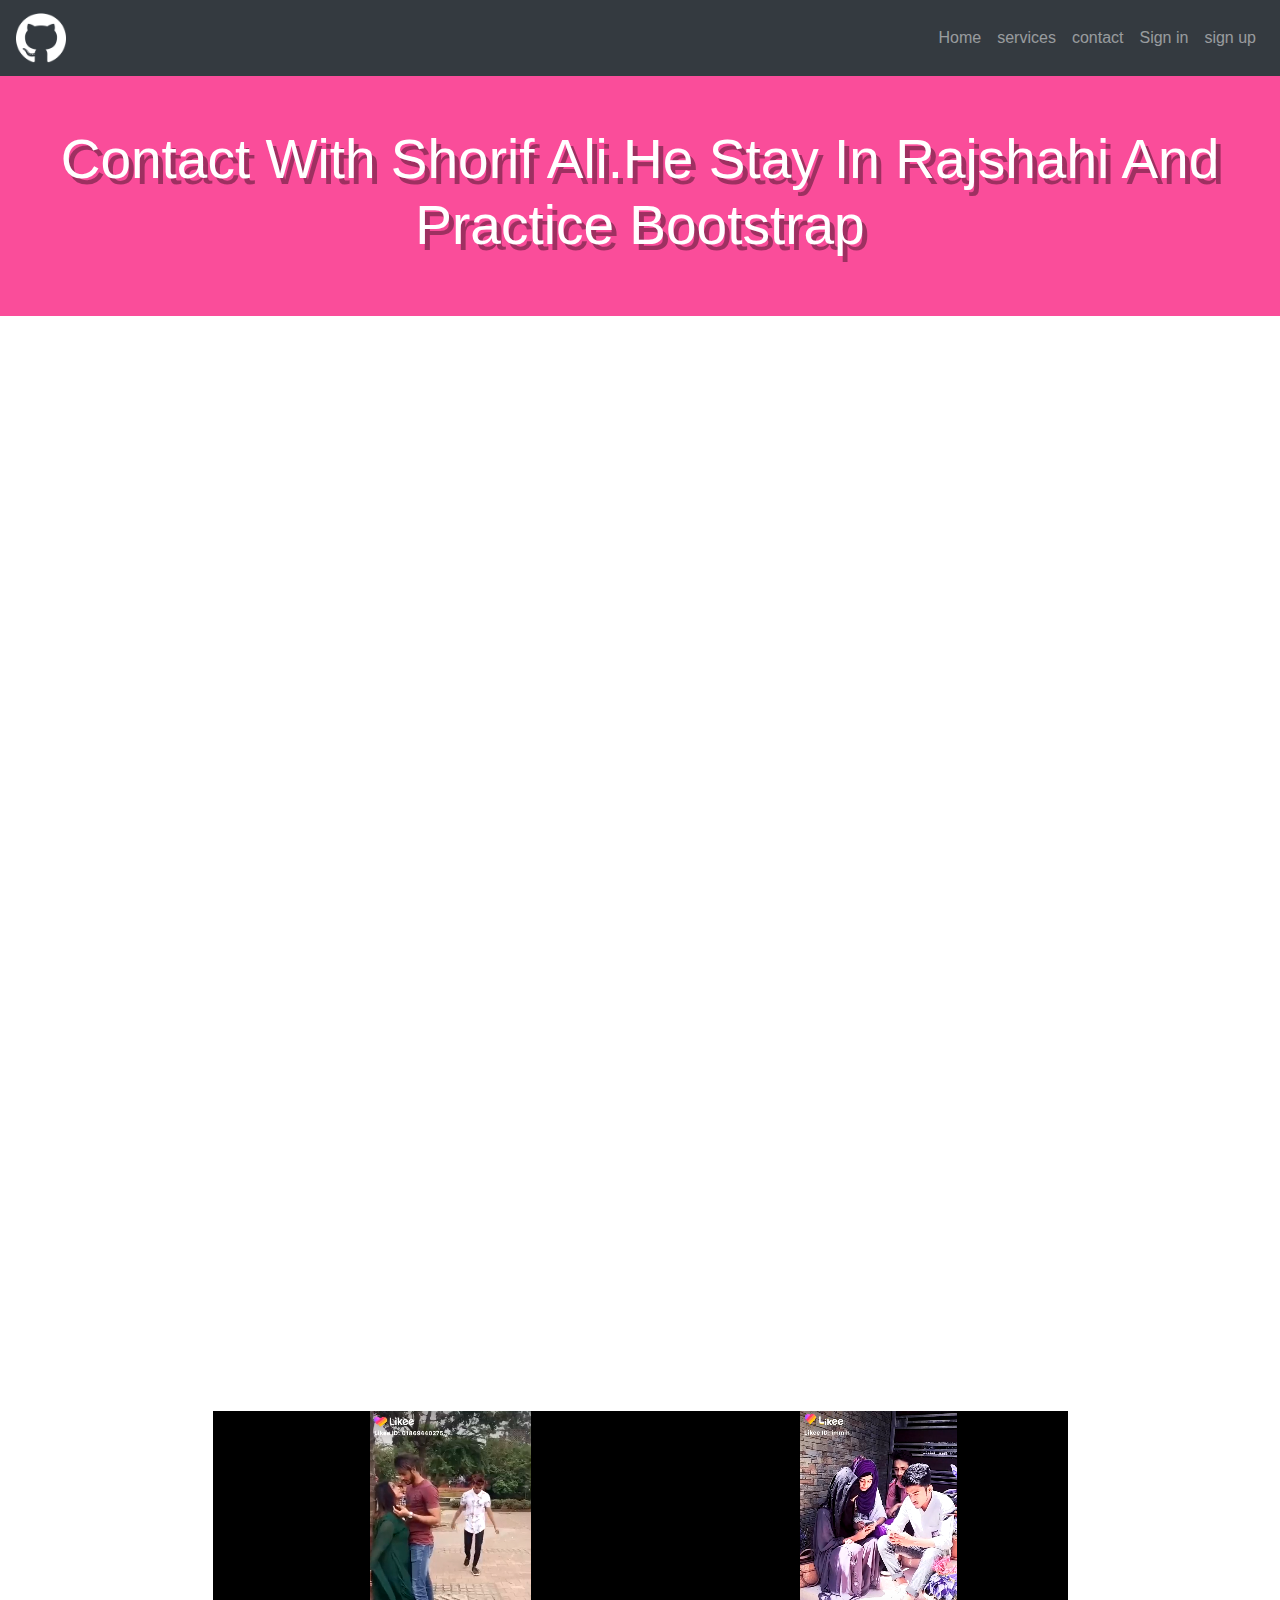
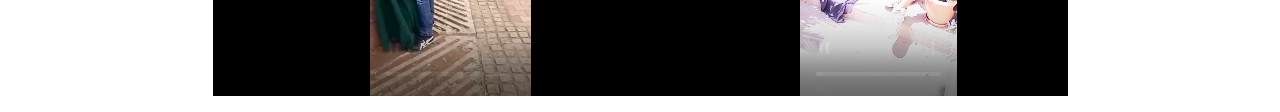
<file: contact.html>
<!doctype html>
<html lang="en">
  <head>
    <!-- Required meta tags -->
    <meta charset="utf-8">
    <meta name="viewport" content="width=device-width, initial-scale=1, shrink-to-fit=no">
    <link rel="stylesheet"  href="css/bootstrap.css">
    <link rel="stylesheet"  href="css/custom.css">
    <link rel="icon" href="images/download.png">

    <title>Form practice class</title>
  </head>
  <body>


  <nav class="navbar navbar-expand-lg navbar-dark bg-dark">
    <a class="navbar-brand" href="#"><img src="images/GitHub.png" alt="logo images" class="img-fluid. max-width: 100%;"></a> 
    <button class="navbar-toggler" type="button" data-toggle="collapse" data-target="#navbarSupportedContent" aria-controls="navbarSupportedContent" aria-expanded="false" aria-label="Toggle navigation">
    <span class="navbar-toggler-icon"></span>
    </button>

    <div class="collapse navbar-collapse" id="navbarSupportedContent">
     <ul class="navbar-nav ml-auto ">
       <li class="nav-item">
        <a class="nav-link" href="index.html">Home <span class="sr-only">(current)</span></a>
      </li>
      <li class="nav-item">
        <a class="nav-link" href="service.html">services</a>
      </li>
       <li class="nav-item">
        <a class="nav-link " href="contact.html">contact</a>
      </li> 
       <li class="nav-item">
        <a class="nav-link " href="sign in.html">Sign in</a>
      </li>   
       <li class="nav-item">
        <a class="nav-link " href="sign up.html">sign up</a>
      </li>           
      </ul>

    </div>
  </nav>

  <header>
    <h5>Contact with Shorif ali.He stay in Rajshahi and practice bootstrap</h5>
  </header>
    
  <div class="container">
  	 <div class="embed-responsive embed-responsive-21by9 mt-5">
     <iframe class="embed-responsive-item" src="https://www.google.com/maps/embed?pb=!1m10!1m8!1m3!1d2951.1658760407186!2d88.71493103562466!3d24.644610239396002!3m2!1i1024!2i768!4f13.1!5e1!3m2!1sen!2sbd!4v1593672358287!5m2!1sen!2sbd"></iframe>
   </div>
  </div>

  <div class="container">
  	 <div class="embed-responsive embed-responsive-21by9 mt-5">
     <iframe class="embed-responsive-item" src="https://www.youtube.com/embed/hN9IFlJmJUU"></iframe>
   </div>
  </div>

    <div class="container">
        <div class="row justify-content-center mb-3">
        	<div class="col-lg-5 embed-responsive embed-responsive-16by9 mt-5">
            <iframe class="embed-responsive-item" src="video/Like.mp4"></iframe>
            </div>

  	        <div class="col-lg-4 embed-responsive embed-responsive-4by3 mt-5">
            <iframe class="embed-responsive-item" src="video/kil.mp4"></iframe>
            </div>
        </div> 
    </div>
    <!-- Optional JavaScript -->
    <!-- jQuery first, then Popper.js, then Bootstrap JS -->
    <script src="https://code.jquery.com/jquery-3.5.1.slim.min.js" integrity="sha384-DfXdz2htPH0lsSSs5nCTpuj/zy4C+OGpamoFVy38MVBnE+IbbVYUew+OrCXaRkfj" crossorigin="anonymous"></script>
    <script src="https://cdn.jsdelivr.net/npm/popper.js@1.16.0/dist/umd/popper.min.js" integrity="sha384-Q6E9RHvbIyZFJoft+2mJbHaEWldlvI9IOYy5n3zV9zzTtmI3UksdQRVvoxMfooAo" crossorigin="anonymous"></script>
    <script src="js/bootstrap.min.js"></script>
  </body>
</html>
</file>
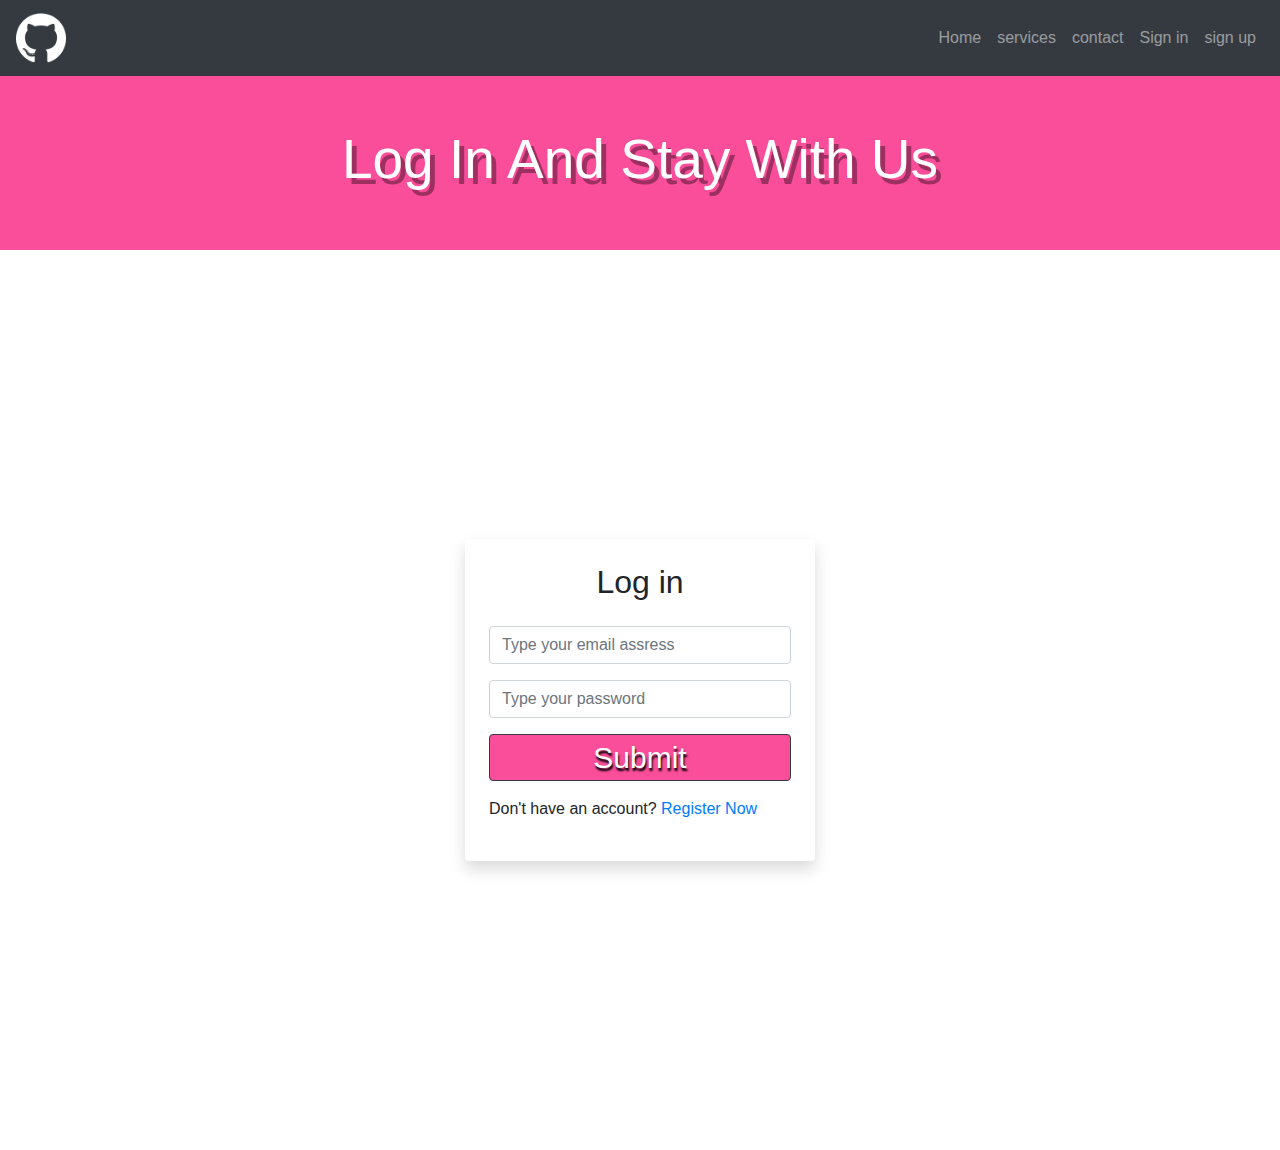
<file: sign in.html>
<!doctype html>
<html lang="en">
  <head>
    <!-- Required meta tags -->
    <meta charset="utf-8">
    <meta name="viewport" content="width=device-width, initial-scale=1, shrink-to-fit=no">
    <link rel="stylesheet"  href="css/bootstrap.css">
    <link rel="stylesheet"  href="css/custom.css">
    <link rel="icon" href="images/download.png">

    <title>Form practice class</title>
  </head>
  <body>

<nav class="navbar navbar-expand-lg navbar-dark bg-dark">
    <a class="navbar-brand" href="#"><img src="images/GitHub.png" alt="logo images" class="img-fluid. max-width: 100%;"></a> 
    <button class="navbar-toggler" type="button" data-toggle="collapse" data-target="#navbarSupportedContent" aria-controls="navbarSupportedContent" aria-expanded="false" aria-label="Toggle navigation">
    <span class="navbar-toggler-icon"></span>
    </button>

    <div class="collapse navbar-collapse" id="navbarSupportedContent">
     <ul class="navbar-nav ml-auto ">
       <li class="nav-item">
        <a class="nav-link" href="index.html">Home <span class="sr-only">(current)</span></a>
      </li>
      <li class="nav-item">
        <a class="nav-link" href="service.html">services</a>
      </li>
       <li class="nav-item">
        <a class="nav-link " href="contact.html">contact</a>
      </li> 
       <li class="nav-item">
        <a class="nav-link " href="sign in.html">Sign in</a>
      </li>   
       <li class="nav-item">
        <a class="nav-link " href="sign up.html">sign up</a>
      </li>           
      </ul>

    </div>
  </nav>

  <header>
    <h5>Log in And Stay With Us </h5>
  </header>
  


  <section class="signin-section">
    <div class="container">
      <div class="row justify-content-center">
          <div class="col-lg-4">
            <div class="shadow p-4 rounded">
                <form>
                  <h2 class="pb-3 text-center">Log in</h2>
                  <div class="form-group">
                    <input type="text" name="" placeholder="Type your email assress" class="form-control">
                  </div>
                  <div class="form-group">
                    <input type="password" name="" placeholder="Type your password" class="form-control">
                  </div>
                  <div class=" form-group">
                    <input type="Submit" name="" class="btn btn-dark btn-block">
                  </div>
                  <p>Don't have an account? <a href="sign up.html">Register Now</a></p>
                </form>
            </div>
          </div>            
      </div>
    </div>
  </section>



    <!-- Optional JavaScript -->
    <!-- jQuery first, then Popper.js, then Bootstrap JS -->
    <script src="https://code.jquery.com/jquery-3.5.1.slim.min.js" integrity="sha384-DfXdz2htPH0lsSSs5nCTpuj/zy4C+OGpamoFVy38MVBnE+IbbVYUew+OrCXaRkfj" crossorigin="anonymous"></script>
    <script src="https://cdn.jsdelivr.net/npm/popper.js@1.16.0/dist/umd/popper.min.js" integrity="sha384-Q6E9RHvbIyZFJoft+2mJbHaEWldlvI9IOYy5n3zV9zzTtmI3UksdQRVvoxMfooAo" crossorigin="anonymous"></script>
    <script src="js/bootstrap.min.js"></script>
  </body>
</html>
</file>
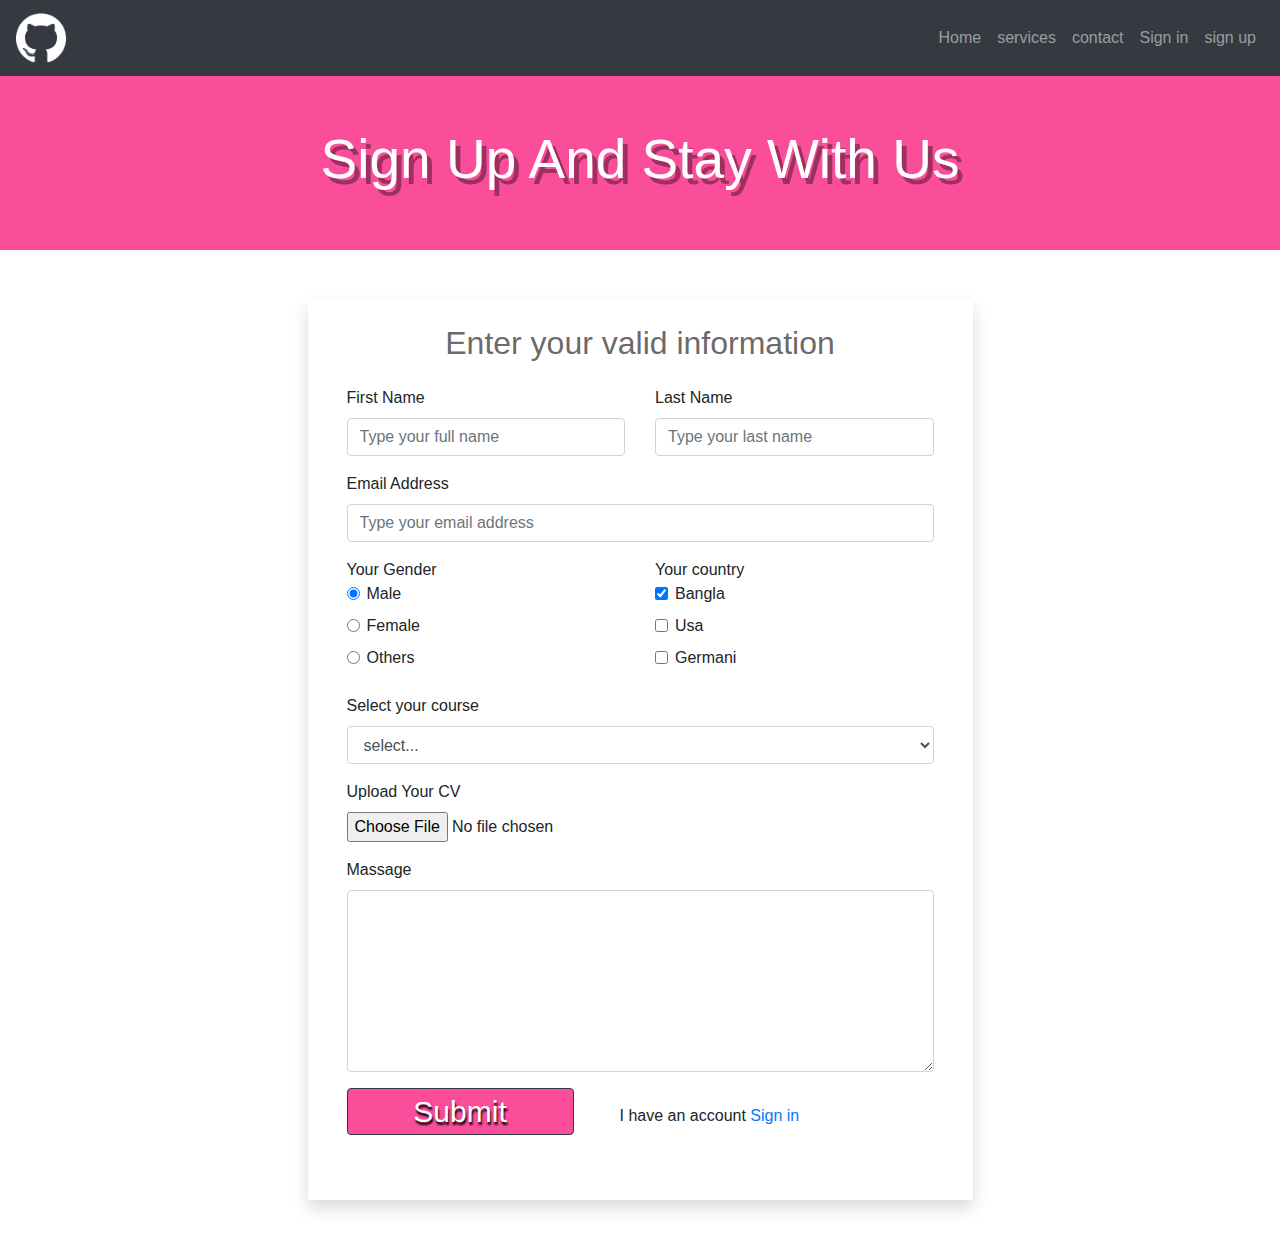
<file: sign up.html>
<!doctype html>
<html lang="en">
  <head>
    <!-- Required meta tags -->
    <meta charset="utf-8">
    <meta name="viewport" content="width=device-width, initial-scale=1, shrink-to-fit=no">
    <link rel="stylesheet"  href="css/bootstrap.css">
    <link rel="stylesheet"  href="css/custom.css">
    <link rel="icon" href="images/download.png">

    <title>Form practice class</title>
  </head>
  <body>


  <nav class="navbar navbar-expand-lg navbar-dark bg-dark">
    <a class="navbar-brand" href="#"><img src="images/GitHub.png" alt="logo images" class="img-fluid. max-width: 100%;"></a> 
    <button class="navbar-toggler" type="button" data-toggle="collapse" data-target="#navbarSupportedContent" aria-controls="navbarSupportedContent" aria-expanded="false" aria-label="Toggle navigation">
    <span class="navbar-toggler-icon"></span>
    </button>

    <div class="collapse navbar-collapse" id="navbarSupportedContent">
     <ul class="navbar-nav ml-auto ">
       <li class="nav-item">
        <a class="nav-link" href="index.html">Home <span class="sr-only">(current)</span></a>
      </li>
      <li class="nav-item">
        <a class="nav-link" href="service.html">services</a>
      </li>
       <li class="nav-item">
        <a class="nav-link " href="contact.html">contact</a>
      </li> 
       <li class="nav-item">
        <a class="nav-link " href="sign in.html">Sign in</a>
      </li>   
       <li class="nav-item">
        <a class="nav-link " href="sign up.html">sign up</a>
      </li>           
      </ul>

    </div>
  </nav>
      <header>
    <h5>Sign Up And Stay With Us </h5>
  </header>
  
   <section class="form-section">
    <div class="container">
      <div class="row justify-content-center">
        <div class="col-lg-7 ">
          <form class="row shadow p-4">
            <h2 class="pb-4 m-auto">Enter your valid information</h2>
             <div class="col-lg-6 mb-3">
               <label>First Name</label>
               <input type="text" name="" class="form-control" placeholder="Type your full name">
              </div>
              <div class="col-lg-6 mb-3">
               <label>Last Name</label>
               <input type="text" name="" class="form-control" placeholder="Type your last name">
              </div>

              <div class="col-lg-12 mb-3">
               <label>Email Address</label>
               <input type="email" name="" class="form-control" placeholder="Type your email address">
              </div>
            
              <div class="col-lg-6 mb-3">
               <span>Your Gender</span>
               <div class="form-check">
                 <input type="radio" name="Gender"value="Male" checked="" id="male" class="form-check-input"> <label for="male">Male</label>
               </div>
               <div class="form-check">
                 <input type="radio" name="Gender"value="Female" id="female" class="form-check-input"> <label for="female">Female</label>
               </div>
               <div class="form-check">
                 <input type="radio" name="Gender"value="Others" id="other" class="form-check-input"> <label for="other">Others</label>
               </div>
             </div>
            

            <div class="col-lg-6 mb-3">
               <span>Your country</span>
               <div class="form-check">
                 <input type="checkbox" name="Country"value="Bangladesh" checked="" id="bn" class="form-check-input"> <label for="bn">Bangla</label>
               </div>
               <div class="form-check">
                 <input type="checkbox" name="Country"value="Amerilka" id="usa" class="form-check-input"> <label for="usa">Usa</label>
               </div>
               <div class="form-check">
                 <input type="checkbox" name="Country"value="Germani" id="germanni" class="form-check-input"> <label for="germanni">Germani</label>
               </div>
             </div>

            <div class="col-lg-12 mb-3">
              <label>Select your course</label>
              <select class="form-control" name="course">
                <option>select...</option>
                <option value="">Grapich designe</option>
                <option value="">Web designe</option>
                <option value="">desital marketing</option>
                <option value="">Seo</option>                
              </select>
            </div>
            <div class="col-lg-12 mb-3">
              <label>Upload Your CV</label>
              <input type="file" name="" class="form-control-file">
            </div>
              
             <div class="col-lg-12 mb-3">
              <label>Massage</label>
              <textarea class="form-control" rows="7"></textarea>
            </div>
            <div class="col-lg-5 mb-3">
               <input type="submit" name="" class="btn btn-dark btn-block">
            </div>
            <div class="col-lg-6 mb-3">
               <p class="p-3">I have an account <a href="sign in.html"> Sign in </a></p>
            </div>


          </form>
        </div>
      </div>
    </div>
  </section>




    <!-- Optional JavaScript -->
    <!-- jQuery first, then Popper.js, then Bootstrap JS -->
    <script src="https://code.jquery.com/jquery-3.5.1.slim.min.js" integrity="sha384-DfXdz2htPH0lsSSs5nCTpuj/zy4C+OGpamoFVy38MVBnE+IbbVYUew+OrCXaRkfj" crossorigin="anonymous"></script>
    <script src="https://cdn.jsdelivr.net/npm/popper.js@1.16.0/dist/umd/popper.min.js" integrity="sha384-Q6E9RHvbIyZFJoft+2mJbHaEWldlvI9IOYy5n3zV9zzTtmI3UksdQRVvoxMfooAo" crossorigin="anonymous"></script>
    <script src="js/bootstrap.min.js"></script>
  </body>
</html>
</file>
<file: css/custom.css>
img{
	max-width: 100%;
}
.navbar-brand{
	max-width: 50px;
}
header{
	padding: 50px;
	background-color: #fa4d9a!important;
}
header h5{
    color: white;
    font-size: 55px;
    text-transform: capitalize;
    font-weight: 500;
    text-align: center;
    text-shadow: 5px 6px 0px #0000005e;
}
.form-section{
	padding: 50px 0;
}
.btn-block{
	background-color: #fa4d9a!important;
	padding: 0px;
	font-size: 30px;
	font-weight: 500;
	text-shadow: 1px 3px 2px #000;
}
.m-auto {
    margin: auto !important;
    color: #5a5454e3;
}
.signin-section  .row{
	
height: 100vh;
	
align-items: center;

}
.signin-section .Submit{
	background-color: gray;
}
</file>
